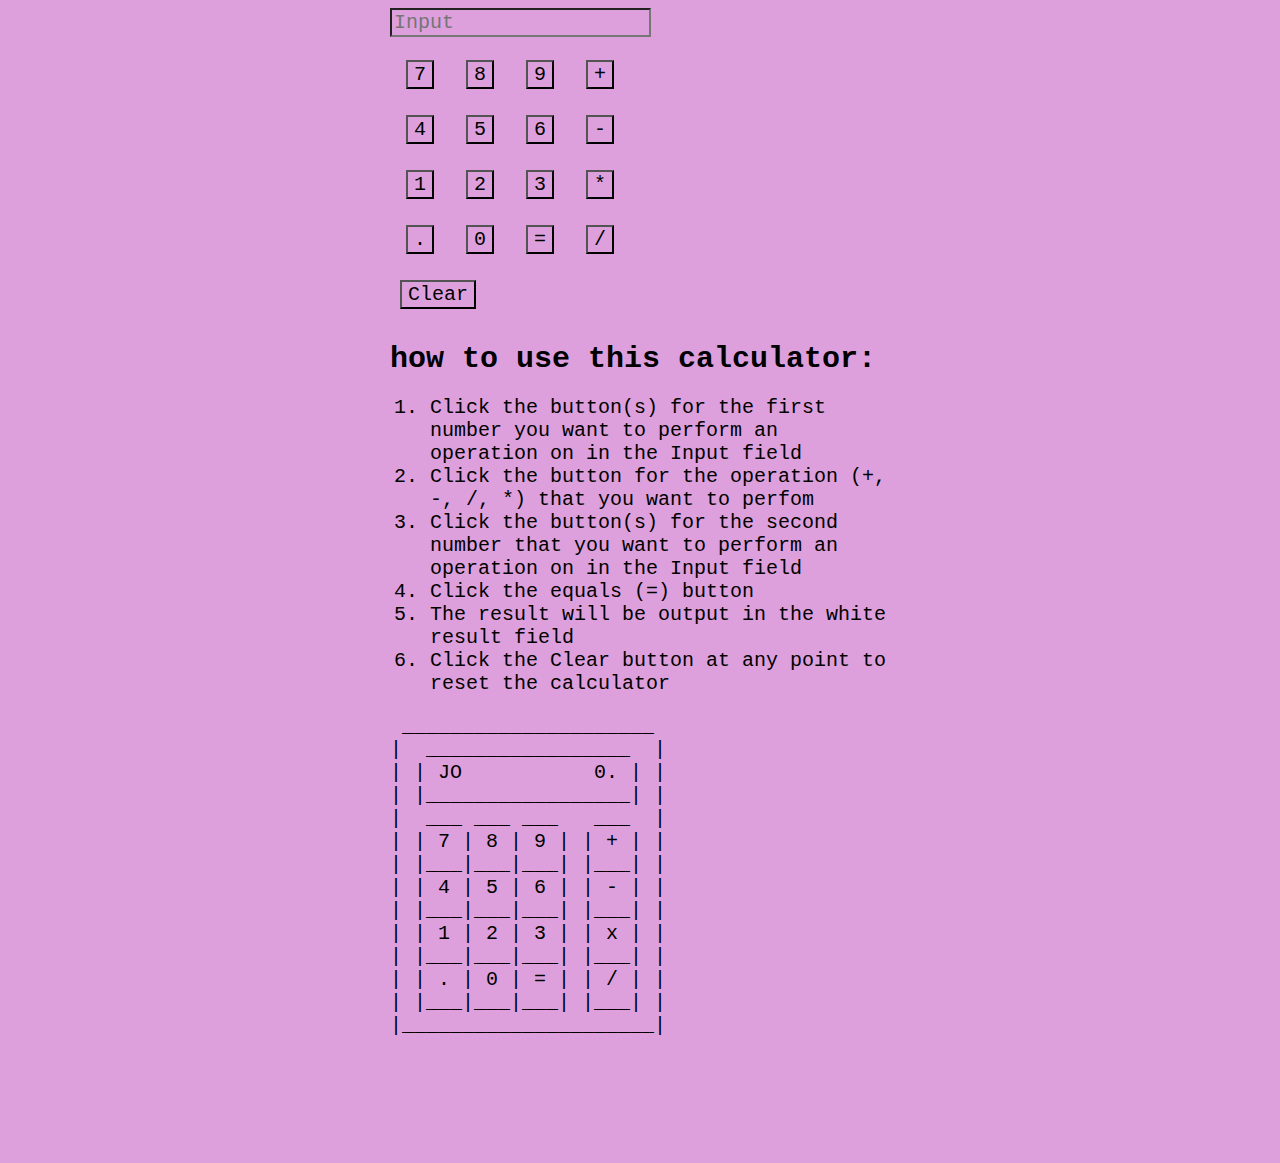
<file: index.html>
<!DOCTYPE html>
<html>
<head>
	<title></title>
	<link rel="stylesheet" type="text/css" href="homework01.css">
</head>
<body>
	<div class = 'wrapper'>
		<div id = "number-input">
			<input type="text" id ="num-text" placeholder="Input">
		<!--<input type="text" id="val1" placeholder="Num1">-->
		</div>
		<div class="number-grid-container">
  			<div class="grid-item"><button id= "button-7">7</button></div>
  			<div class="grid-item"><button id= "button-8">8</button></div>
  			<div class="grid-item"><button id= "button-9">9</button></div>
  			<div class="grid-item"><button id= "button-addition">+</button></div> 
  			<div class="grid-item"><button id= "button-4">4</button></div>
  			<div class="grid-item"><button id= "button-5">5</button></div>
  			<div class="grid-item"><button id= "button-6">6</button></div>
  			<div class="grid-item"><button id= "button-subtraction">-</button></div>
  			<div class="grid-item"><button id= "button-1">1</button></div>     
  			<div class="grid-item"><button id= "button-2">2</button></div>
  			<div class="grid-item"><button id= "button-3">3</button></div>
  			<div class="grid-item"><button id= "button-multiplication">*</button></div>
  			<div class="grid-item"><button id= "button-decimal">.</button></div>  
  			<div class="grid-item"><button id= "button-0">0</button></div>
  			<div class="grid-item"><button id= "button-equals">=</button></div>
  			<div class="grid-item"><button id= "button-division">/</button></div>
  			<div class="grid-item"><button id= "button-clear">Clear</button></div>     
		</div>
		<!--<input type="text" id="val2" placeholder="Num2">-->
		
	

		<div id="instructions">
			<h1>how to use this calculator:</h1>
			<ol>
				<li>Click the button(s) for the first number you want to perform an operation on in the Input field</li>
				<li>Click  the button for the operation (+, -, /, *) that you want to perfom</li>
				<li>Click the button(s) for the second number that you want to perform an operation on in the Input field</li>
				<li>Click the equals (=) button</li>
				<li>The result will be output in the white result field</li>
				<li>Click the Clear button at any point to reset the calculator</li>
			</ol>
			<pre>
 _____________________
|  _________________  |
| | JO           0. | |
| |_________________| |
|  ___ ___ ___   ___  |
| | 7 | 8 | 9 | | + | |
| |___|___|___| |___| |
| | 4 | 5 | 6 | | - | |
| |___|___|___| |___| |
| | 1 | 2 | 3 | | x | |
| |___|___|___| |___| |
| | . | 0 | = | | / | |
| |___|___|___| |___| |
|_____________________|


			</pre>
		</div>
	</div>

	<script type="text/javascript" src="homework01.js"></script>
</body>
</html>
</file>
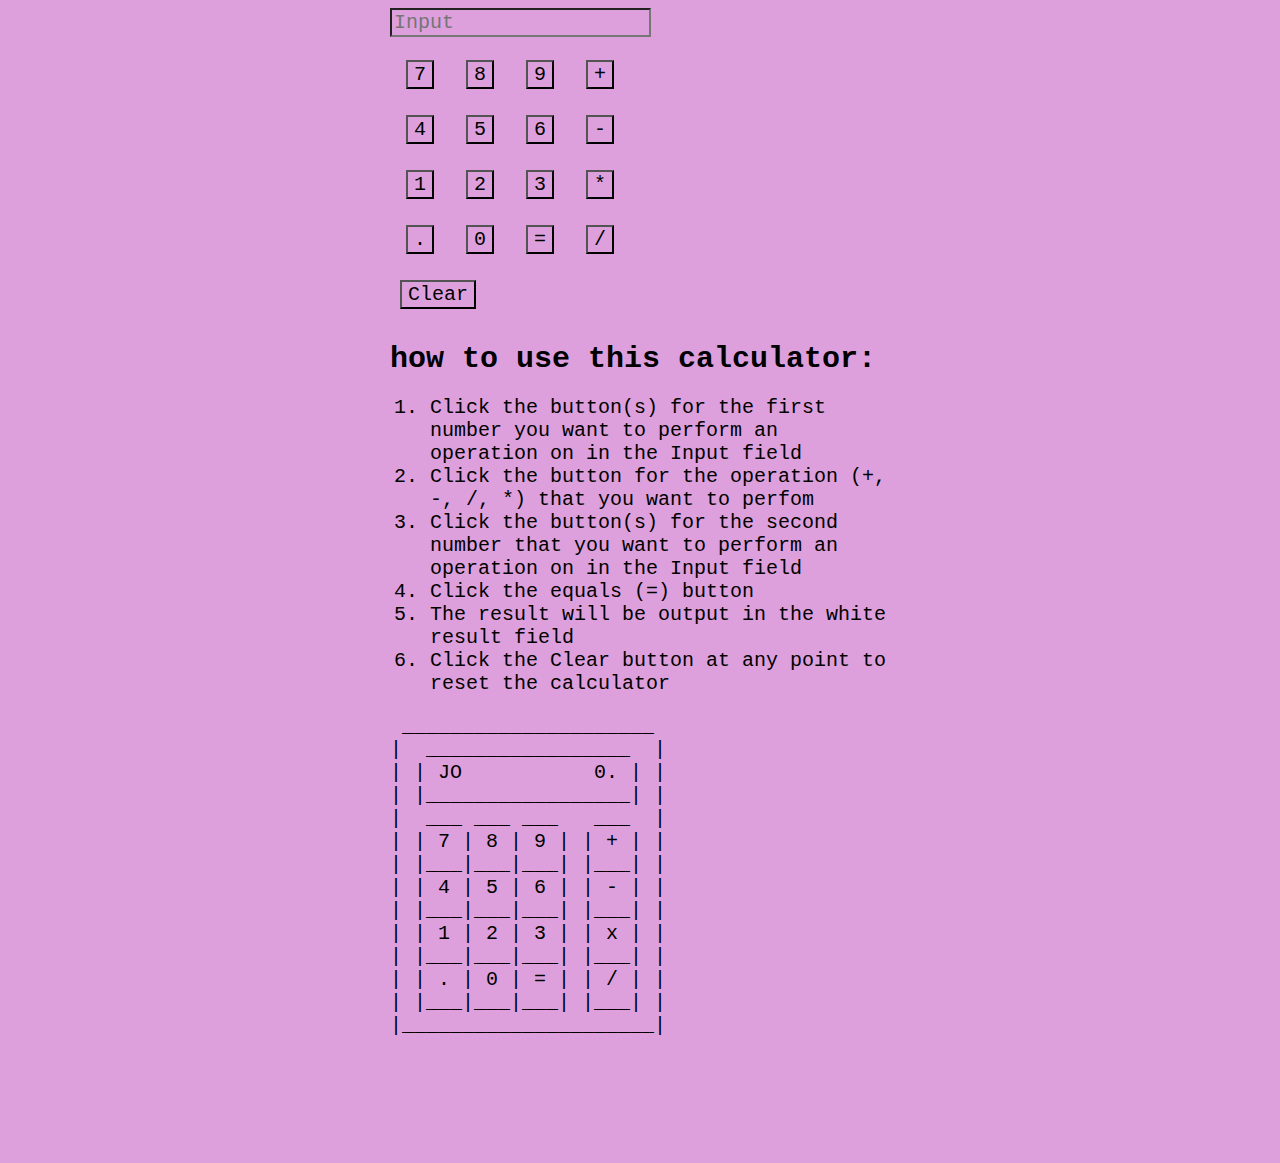
<file: Homework-Calculator.html>
<!DOCTYPE html>
<html>
<head>
	<title></title>
	<link rel="stylesheet" type="text/css" href="homework01.css">
</head>
<body>
	<div class = 'wrapper'>
		<div id = "number-input">
			<input type="text" id ="num-text" placeholder="Input">
		<!--<input type="text" id="val1" placeholder="Num1">-->
		</div>
		<div class="number-grid-container">
  			<div class="grid-item"><button id= "button-7">7</button></div>
  			<div class="grid-item"><button id= "button-8">8</button></div>
  			<div class="grid-item"><button id= "button-9">9</button></div>
  			<div class="grid-item"><button id= "button-addition">+</button></div> 
  			<div class="grid-item"><button id= "button-4">4</button></div>
  			<div class="grid-item"><button id= "button-5">5</button></div>
  			<div class="grid-item"><button id= "button-6">6</button></div>
  			<div class="grid-item"><button id= "button-subtraction">-</button></div>
  			<div class="grid-item"><button id= "button-1">1</button></div>     
  			<div class="grid-item"><button id= "button-2">2</button></div>
  			<div class="grid-item"><button id= "button-3">3</button></div>
  			<div class="grid-item"><button id= "button-multiplication">*</button></div>
  			<div class="grid-item"><button id= "button-decimal">.</button></div>  
  			<div class="grid-item"><button id= "button-0">0</button></div>
  			<div class="grid-item"><button id= "button-equals">=</button></div>
  			<div class="grid-item"><button id= "button-division">/</button></div>
  			<div class="grid-item"><button id= "button-clear">Clear</button></div>     
		</div>
		<!--<input type="text" id="val2" placeholder="Num2">-->
		
	

		<div id="instructions">
			<h1>how to use this calculator:</h1>
			<ol>
				<li>Click the button(s) for the first number you want to perform an operation on in the Input field</li>
				<li>Click  the button for the operation (+, -, /, *) that you want to perfom</li>
				<li>Click the button(s) for the second number that you want to perform an operation on in the Input field</li>
				<li>Click the equals (=) button</li>
				<li>The result will be output in the white result field</li>
				<li>Click the Clear button at any point to reset the calculator</li>
			</ol>
			<pre>
 _____________________
|  _________________  |
| | JO           0. | |
| |_________________| |
|  ___ ___ ___   ___  |
| | 7 | 8 | 9 | | + | |
| |___|___|___| |___| |
| | 4 | 5 | 6 | | - | |
| |___|___|___| |___| |
| | 1 | 2 | 3 | | x | |
| |___|___|___| |___| |
| | . | 0 | = | | / | |
| |___|___|___| |___| |
|_____________________|


			</pre>
		</div>
	</div>

	<script type="text/javascript" src="homework01.js"></script>
</body>
</html>
</file>
<file: homework01.css>
*{
	background-color: plum;
	font-family: 'Lucida Console', monospace;
	font-size: 20px;
}
h1{
	font-size: 30px;
}
.wrapper{
	margin: auto;
	width: 500px;
}
#result{
	width: 200px;
	height: 25px;
	background-color: white;

}
#sum{
	border: 4px;
}

.number-grid-container {
  display: grid;
  grid-gap: 10px 20px;
  grid-template-columns: 40px 40px 40px 40px;
  padding: 10px;
}

.grid-item {
  font-size: 40px;
  text-align: center;
}
.operation-actions {
  display: grid;
  grid-gap: 10px 20px;
  grid-template-columns: 40px ;
  padding: 10px;
}
</file>
